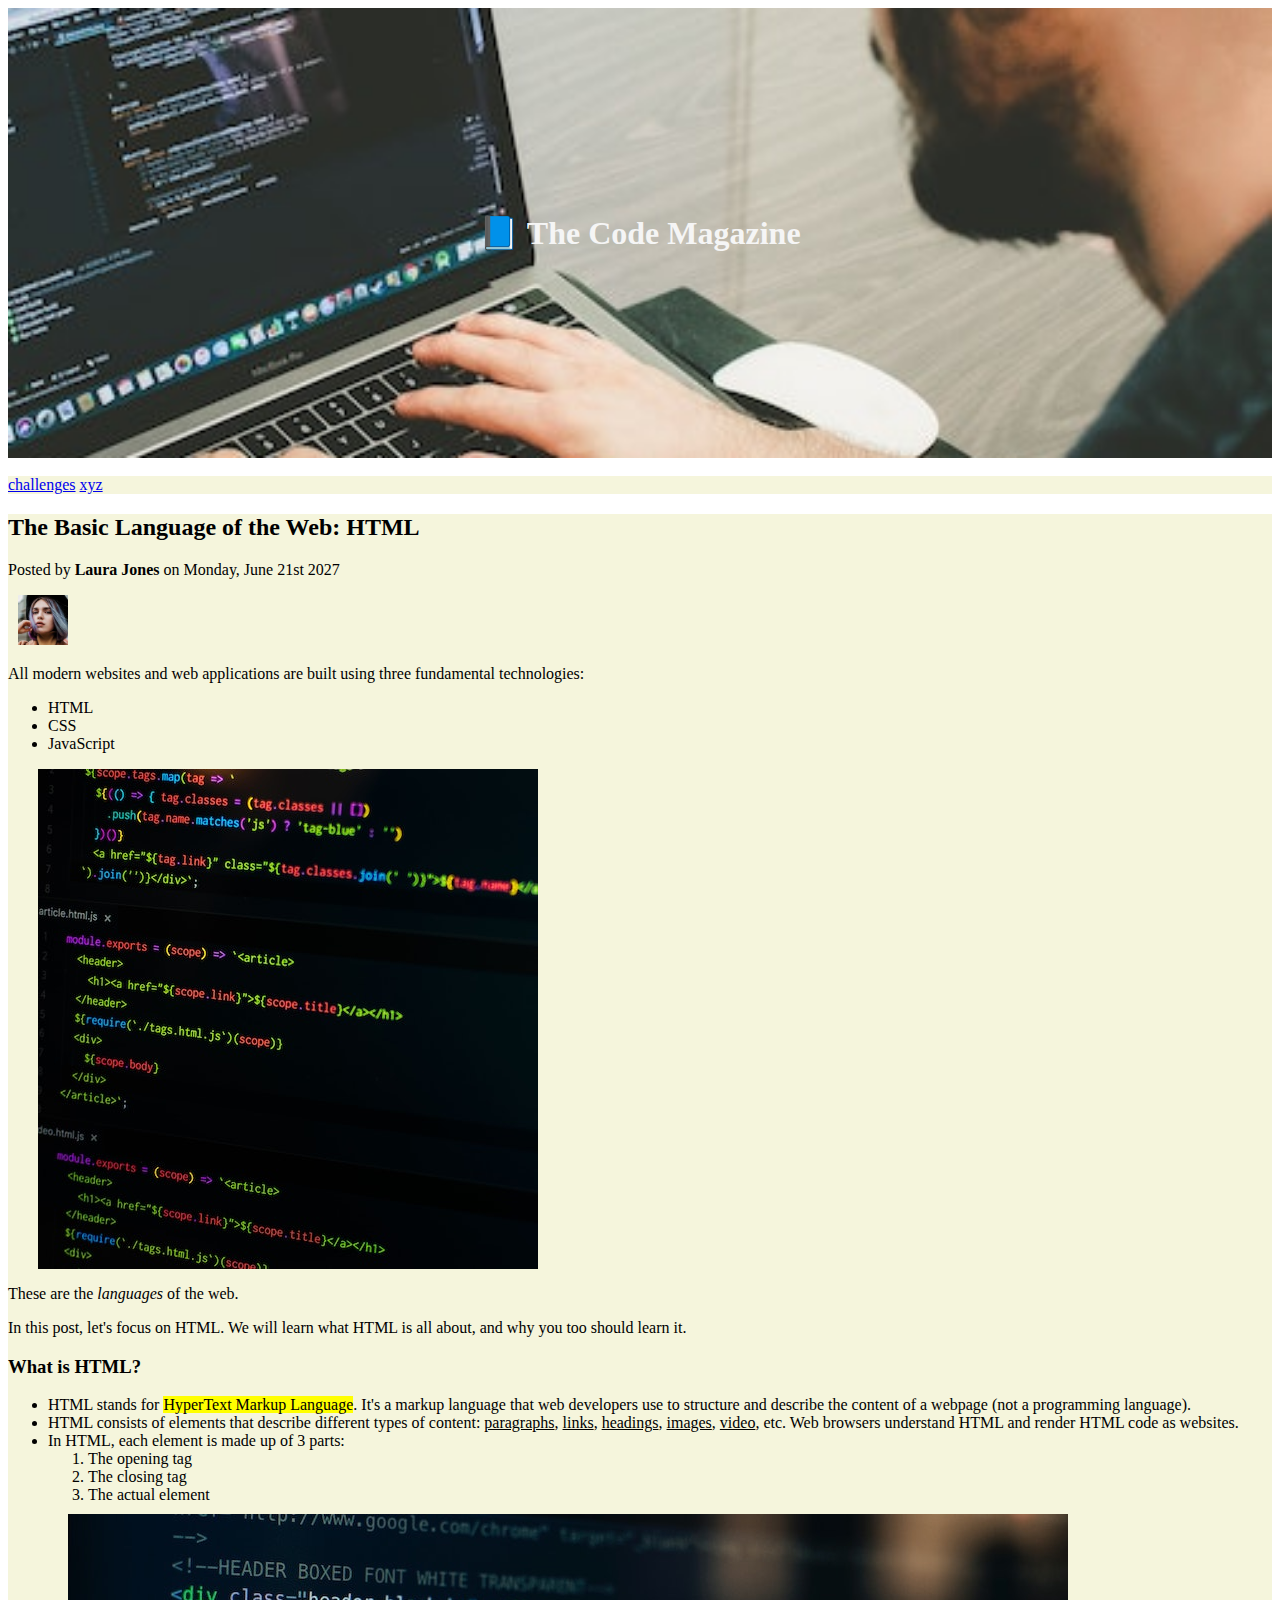
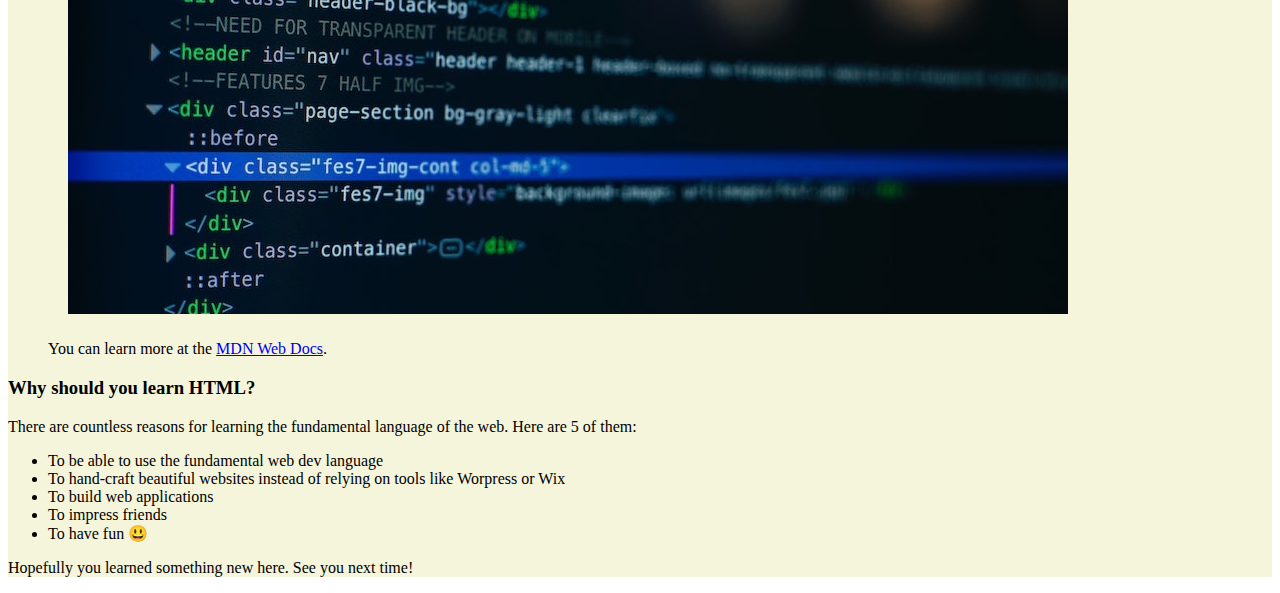
<file: index.html>
<!DOCTYPE html>
<html lang="en">
  <head>
    <meta charset="UTF-8" />
    <meta name="viewport" content="width=device-width, initial-scale=1.0" />
    <title>Document</title>
    <link rel="stylesheet" href="style.css">
  </head>
  <body>
    <header id="head">
    <h1 id="background">📘 The Code Magazine</h1>

    
    </header>
    <br>

    <div id="link">
        <a href="challenges.jpg">challenges</a>
        <a href="related-2.jpg">xyz</a>
    </div>

    <article>

    <header>

        <h2>The Basic Language of the Web: HTML</h2>

        <p>Posted by <strong>Laura Jones</strong> on Monday, June 21st 2027</p>
        <div id="img">
            <img src="laura-jones.jpg" width="50px" height="50px" alt="Laura Jones" />
        </div>
    </header>

    <div>
        <p>All modern websites and web applications are built using three fundamental technologies:</p>
    </div>
    <div >
        <ul>
            <li>HTML</li>
            <li>CSS</li>
            <li>JavaScript</li>
        </ul>
    </div>
    <div id="img1">
        <img src="related-3.jpg" alt="not found">
       
    </div>
    <div>
        <p>These are the <em>languages</em> of the web.</p>
        <p>In this post, let's focus on HTML. We will learn what HTML is all about, and why you too should learn it.</p>
    </div>
        
    <div>
        <h3>What is HTML?</h3>

        <ul>
            <li>HTML stands for <mark>HyperText Markup Language</mark>. It's a markup language that web developers use to structure and describe the content of a webpage (not a programming language).</li>

            <li>HTML consists of elements that describe different types of content: <u>paragraphs</u>, <u>links</u>, <u>headings</u>, <u>images</u>, <u>video</u>, etc. Web browsers understand HTML and render HTML code as websites.</li>

            <li>In HTML, each element is made up of 3 parts:
                <ol>
                    <li>The opening tag</li>
                    <li>The closing tag</li>
                    <li>The actual element</li>
                    
                </ol>
                <section id="img2">
                    <img src="post-img.jpg" alt="not found">
                </section>
                
            </li>
            <p>You can learn more at the <a href="https://developer.mozilla.org/en-US/docs/Web/HTML">MDN Web Docs</a>.</p>
        </ul>

    </div>

    <div>
        <h3>Why should you learn HTML?</h3>


    
        <p>There are countless reasons for learning the fundamental language of the web. Here are 5 of them:
            <ul>
            <li>To be able to use the fundamental web dev language</li>
            <li>To hand-craft beautiful websites instead of relying on tools like Worpress or Wix</li>
            <li>To build web applications</li>
            <li>To impress friends</li>
            <li>To have fun 😃</li>
            </ul>
        </p>
    </div>

    <p>Hopefully you learned something new here. See you next time!</p>

    </article>
  </body>
</html>
</file>
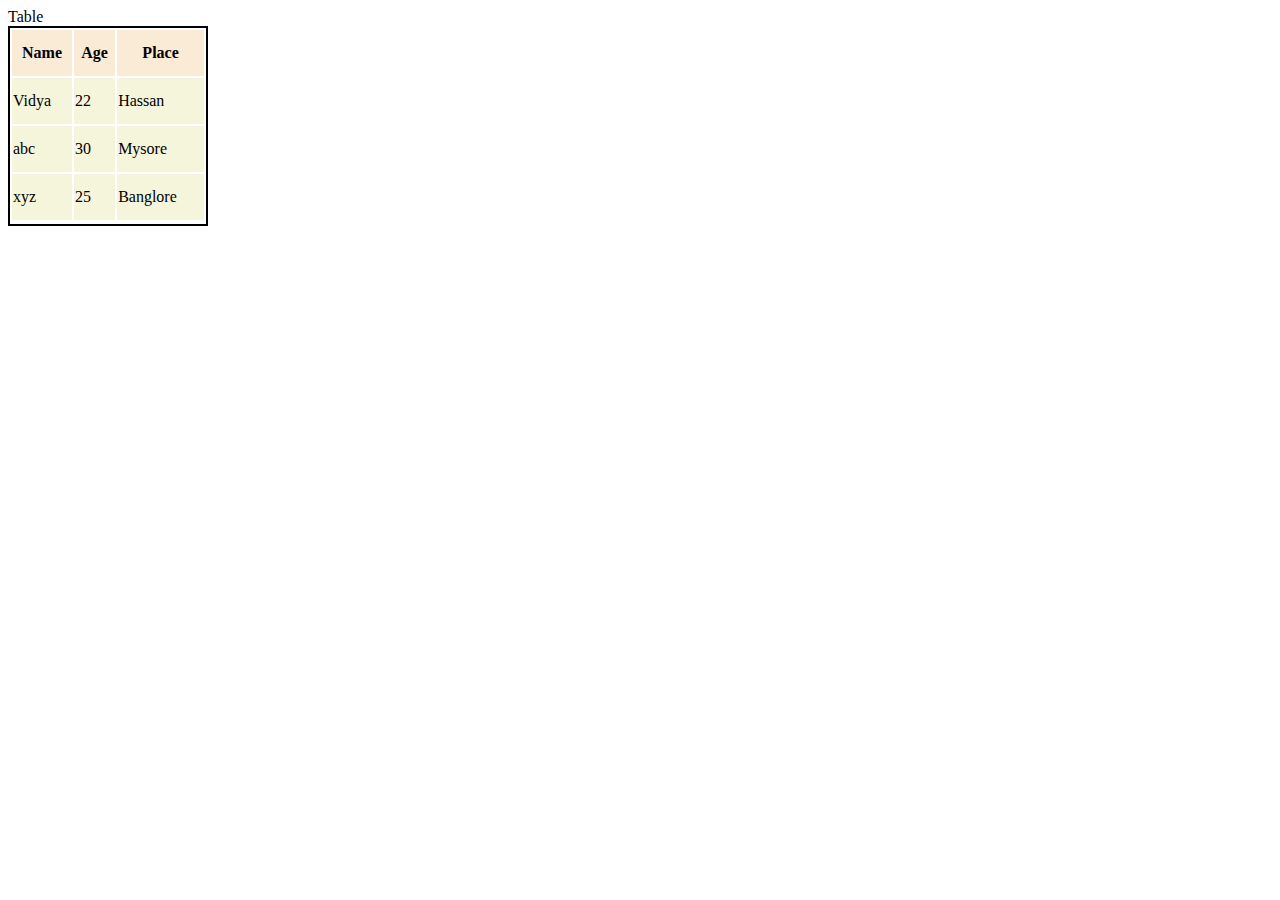
<file: demo.html>
<!DOCTYPE html>
<html lang="en">
  <head>
    <meta charset="UTF-8" />
    <meta name="viewport" content="width=device-width, initial-scale=1.0" />
    <title>Document</title>
    <link rel="stylesheet" href="demo.css">
  </head>
  <body>
    <table >
      <thead>
        Table
      </thead>
      <tr>
        <th>Name</th>
        <th>Age</th>
        <th>Place</th>
      </tr>
      <tr>
        <td>Vidya</td>
        <td>22</td>
        <td>Hassan</td>
      </tr>
      <tr>
        <td>abc</td>
        <td>30</td>
        <td>Mysore</td>
      </tr>
      <tr>
        <td>xyz</td>
        <td>25</td>
        <td>Banglore</td>
      </tr>
    </table>
  </body>
</html>
</file>
<file: style.css>
#head {
  background-image: url("related-1.jpg");
  width: 100%;
  height: 50vh;
  background-size: cover;
  background-position: center;
  background-repeat: no-repeat;
  text-align: center;
  display: flex; /* Use flexbox to center content */
  justify-content: center; /* Center horizontally */
  align-items: center; /* Center vertically */
}

#background {
  color: whitesmoke;
}

article {
  background-color: beige;
}

#img1 {
  width: 300px;
  height: 500px;
  padding: 0px 30px;
}

#link {
  background-color: beige;
}

#img2 {
  width: 100px;
  height: 400px;
  padding: 10px 20px;
}

#img {
  padding: 0px 10px;
}
</file>
<file: demo.css>
table {
  border: 2px solid black;
  width: 200px;
  height: 200px;
  border-collapse: separate;
}

th {
  background-color: antiquewhite;
}

tr {
  background-color: beige;
}
</file>
